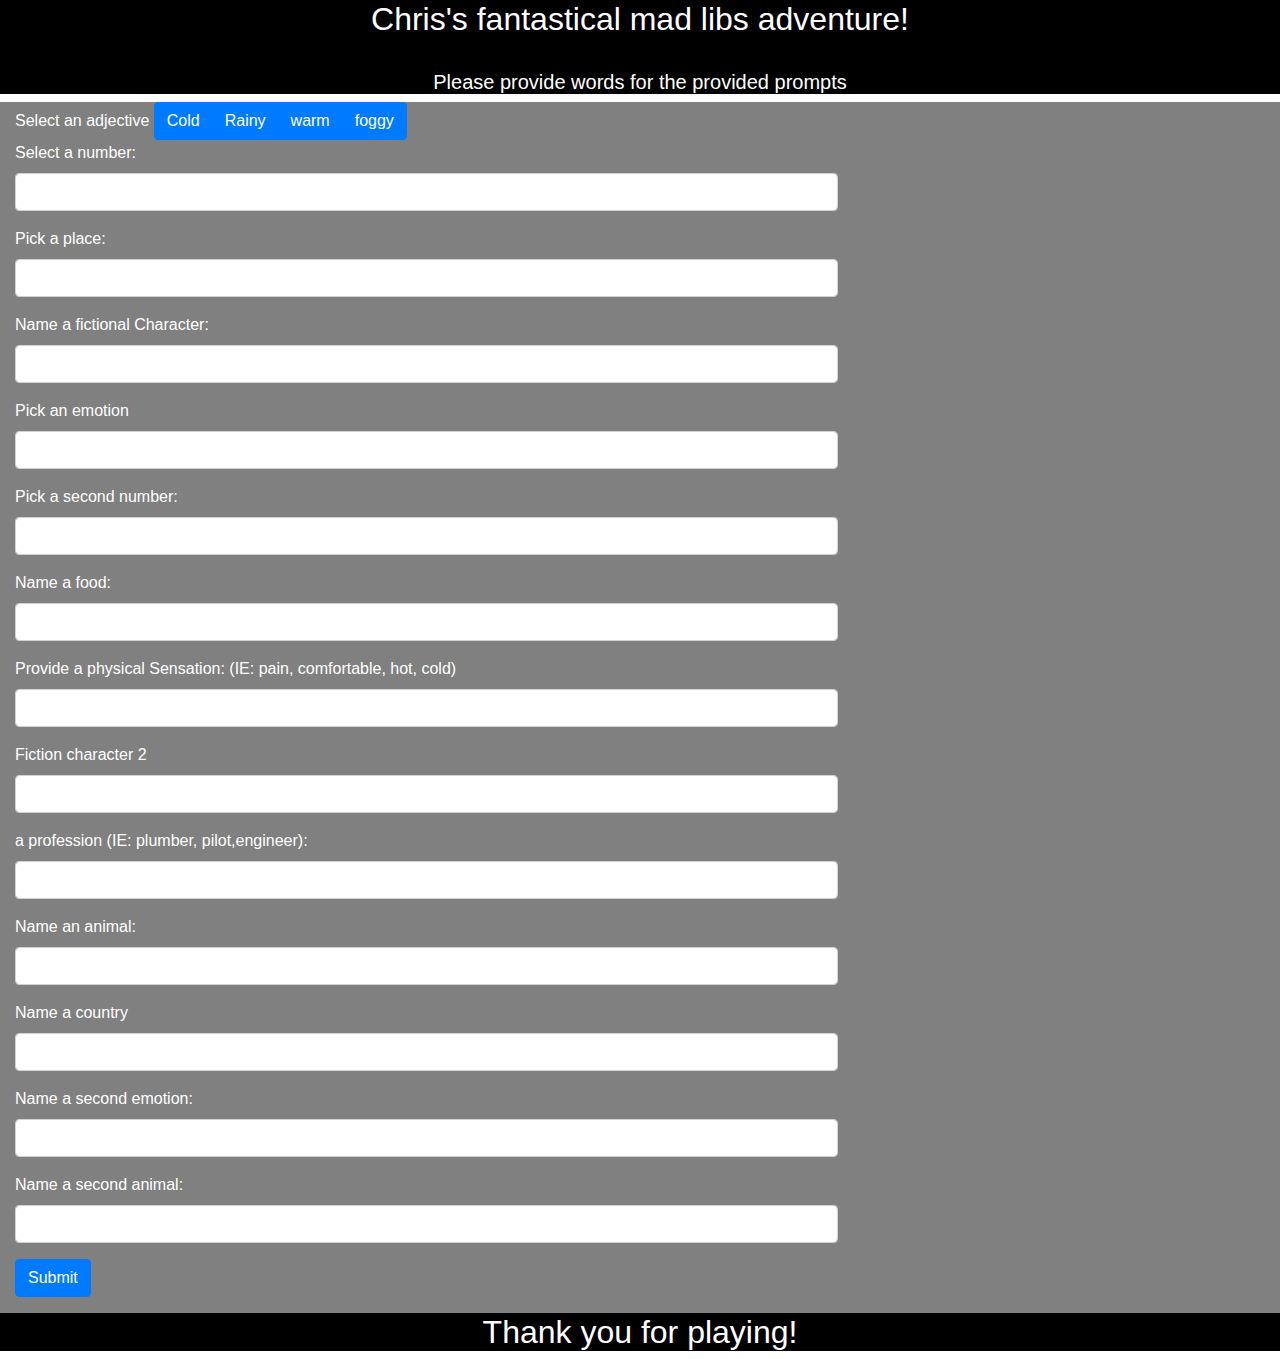
<file: final/Index.html>
<!DOCTYPE html>
<html lang="en">

<head>
   <meta charset="UTF-8">
   <meta http-equiv="X-UA-Compatible" content="IE=edge">
   <meta name="viewport" content="width=device-width, initial-scale=1.0">

   <title>Intro to Javascript</title>

   <!-- Latest compiled and minified CSS -->
   <link rel="stylesheet" href="https://cdn.jsdelivr.net/npm/bootstrap@4.6.1/dist/css/bootstrap.min.css">

   <!-- My CSS -->
   <link rel="stylesheet" href="css/build.css">

   <!-- jQuery library -->
   <script src="https://cdn.jsdelivr.net/npm/jquery@3.6.0/dist/jquery.slim.min.js"></script>

   <!-- Popper JS -->
   <script src="https://cdn.jsdelivr.net/npm/popper.js@1.16.1/dist/umd/popper.min.js"></script>
   <script src="https://cdn.jsdelivr.net/npm/bootstrap@4.6.1/dist/js/bootstrap.bundle.min.js"></script>


</head>

<body>
   <header>
      <div class="text-center">
         <h2>Chris's fantastical mad libs adventure!</h2><br>
         <h5>Please provide words for the provided prompts</h5>
      </div>
   </header>
   <div id="input">

      <div class="col-sm-8">
         <form onsubmit="event.preventDefault(); write();">
            <div class="form-group">
               <label for="adj">Select an adjective</label>
               <div class="btn-group" role="group" aria-label="adj">
                  <button type="button" class="btn btn-primary">Cold</button>
                  <button type="button" class="btn btn-primary">Rainy</button>
                  <button type="button" class="btn btn-primary">warm</button>
                  <button type="button" class="btn btn-primary">foggy</button>
               </div>
               <div class="form-group">
                  <label for="number">Select a number:</label>
                  <input class="form-control" type="text" id="num1">
               </div>
               <div class="form-group">
                  <label for="place">Pick a place:</label>
                  <input class="form-control" type="text" id="place">
               </div>
               <div class="form-group">
                  <label for="ficChar1">Name a fictional Character:</label>
                  <input class="form-control" type="text" id="ficChar1">
               </div>
               <div class="form-group">
                  <label for="emot">Pick an emotion</label>
                  <input class="form-control" type="text" id="emot">
               </div>
               <div class="form-group">
                  <label for="num2">Pick a second number:</label>
                  <input class="form-control" type="text" id="num2">
               </div>
               <div class="form-group">
                  <label for="food">Name a food:</label>
                  <input class="form-control" type="text" id="food">
               </div>
               <div class="form-group">
                  <label for="phySens">Provide a physical Sensation: (IE: pain, comfortable, hot, cold)</label>
                  <input class="form-control" type="text" id="phySens">
               </div>
               <div class="form-group">
                  <label for="ficChar2">Fiction character 2</label>
                  <input class="form-control" type="text" id="ficChar2">
               </div>
               <div class="form-group">
                  <label for="profession">a profession (IE: plumber, pilot,engineer):</label>
                  <input class="form-control" type="text" id="profession">
               </div>
               <div class="form-group">
                  <label for="animal">Name an animal:</label>
                  <input class="form-control" type="text" id="animal">
               </div>
               <div class="form-group">
                  <label for="country">Name a country</label>
                  <input class="form-control" type="text" id="country">
               </div>
               <div class="form-group">
                  <label for="emot2">Name a second emotion:</label>
                  <input class="form-control" type="text" id="emot2">
               </div>
               <div class="form-group">
                  <label for="animal2">Name a second animal:</label>
                  <input class="form-control" type="text" id="animal2">
               </div>
               <button type="submit" class="btn btn-primary">Submit</button>
         </form>

      </div>

   </div>
   <div id="output" class="col-sm-10">

   </div>
   <footer class="text-center">
      <h2>Thank you for playing!</h2>

   </footer>
</body>
<!-- Latest compiled JavaScript -->

<script src="js/build.js"></script>

</html>
</file>
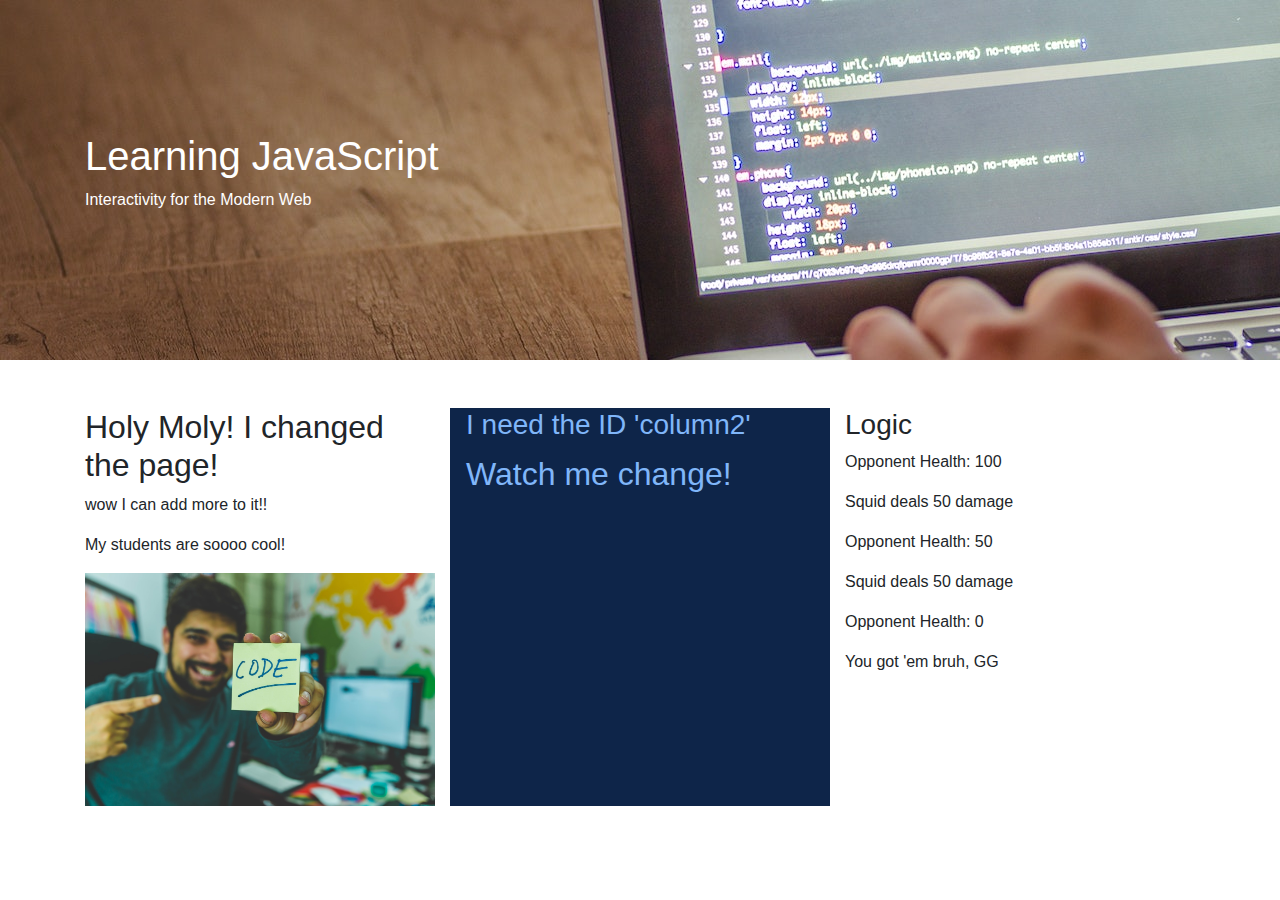
<file: jsIntroFiles/1_gettingStarted.html>
<!DOCTYPE html>
<html lang="en">
<head>
    <meta charset="UTF-8">
    <meta http-equiv="X-UA-Compatible" content="IE=edge">
    <meta name="viewport" content="width=device-width, initial-scale=1.0">

    <title>Intro to Javascript</title>

    <!-- Latest compiled and minified CSS -->
    <link rel="stylesheet" href="https://cdn.jsdelivr.net/npm/bootstrap@4.6.1/dist/css/bootstrap.min.css">

    <!-- My CSS -->
    <link rel="stylesheet" href="css/introJsStyle.css">

    <!-- jQuery library -->
    <script src="https://cdn.jsdelivr.net/npm/jquery@3.6.0/dist/jquery.slim.min.js"></script>

    <!-- Popper JS -->
    <script src="https://cdn.jsdelivr.net/npm/popper.js@1.16.1/dist/umd/popper.min.js"></script>

    <!-- Latest compiled JavaScript -->
    <script src="https://cdn.jsdelivr.net/npm/bootstrap@4.6.1/dist/js/bootstrap.bundle.min.js"></script> 
    
</head>
<body>


    <header>
        <div class="container">
            <div class="row align-items-center customHeight">
                <div class="col-sm-6 text-white">
                    <h1>Learning JavaScript</h1>
                    <p>Interactivity for the Modern Web</p>
                </div>
            </div>
        </div>
    </header>

    <section>
        <div class="container py-5">
            <div class="row">
                <div id="column1" class="col-sm-4">
                    <!---------------------The first column of content we will change!----------------------->
                    <h3>ID is 'column1'</h3>
                    <p>Watch me change!</p>
                </div>
                <div id="column2" class="col-sm-4 px-3">
                    <!---------------------The second column of content we will change!----------------------->
                    <h3>I need the ID 'column2'</h3>
                    <p>Watch me change!</p>

                </div>
                <div id="column3" class="col-sm-4">
                    <!---------------------The third column of content we will change!----------------------->
                    <h3>Logic</h3>

                </div>
            </div>
        </div>
    </section>
    

    <!---------------------Your Custom Javascript----------------------->

    <script src="js/intro.js"></script>
   
</body>
</html>
</file>
<file: final/css/build.css>
h1,
h2,
h3,
h4,
h5 {
    font-family: 'League Spartan', sans-serif;
}

header {
    background-color: black;
    color: white;
}

#input {
    background-color: gray;
    color: white;
}

#output {
    background-color: gray;
    color: white;
}

footer {
    background-color: black;
    color: white;
}
</file>
<file: jsIntroFiles/css/introJsStyle.css>
header{
    background-image: url("../images/code2.jpg");
    background-size: cover;
    
}

.customHeight{
    height:40vh;
}
</file>
